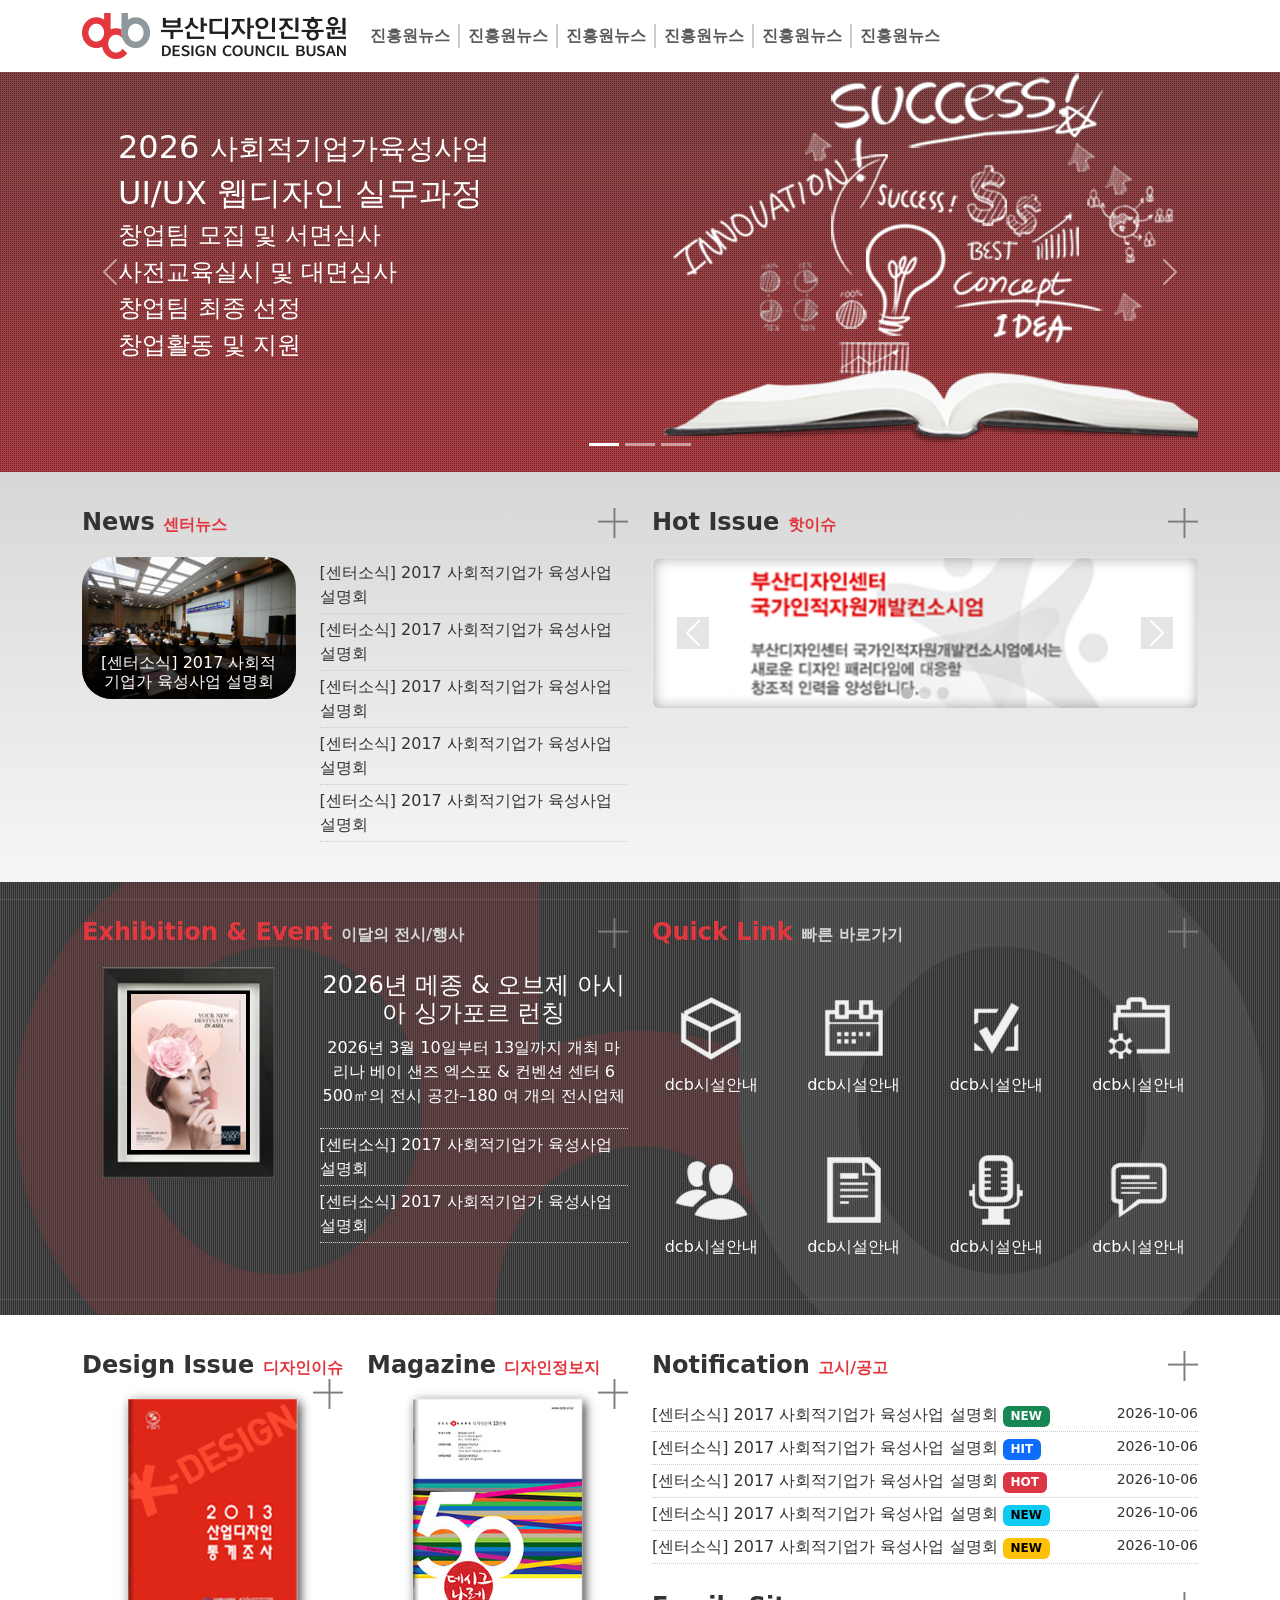
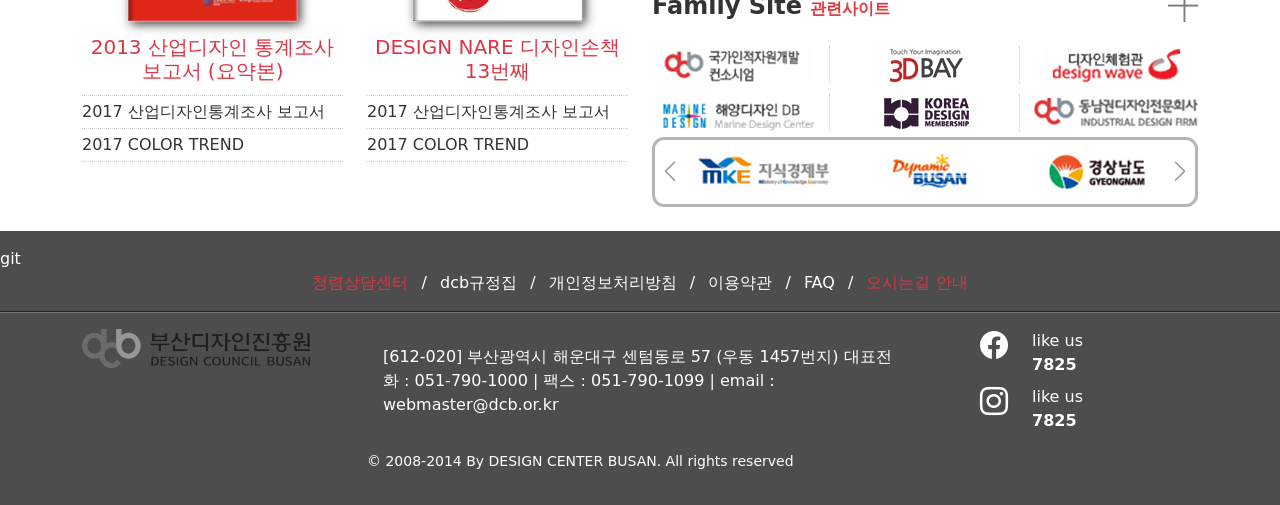
<file: index.html>
<!DOCTYPE html>
<html lang="en">
<head>
  <meta charset="UTF-8">
  <meta name="viewport" content="width=device-width, initial-scale=1.0">
  <title>html 기본구조</title>
  <link rel="stylesheet" href="css/bootstrap.min.css">
  <link rel="stylesheet" href="asset/bootstrap-icons/bootstrap-icons.min.css">
  <link rel="stylesheet" href="css/style.css">
</head>
<body>
  <div id="wrap">
    <header id="head">
      <nav class="navbar navbar-expand-lg">
        <div class="container">
          <a class="navbar-brand" href="/"><img src="img/logo.png" alt="부산디자인진흥원"></a>
          <button class="navbar-toggler" type="button" data-bs-toggle="collapse" data-bs-target="#head_nav" aria-controls="head_nav" aria-expanded="false" aria-label="Toggle navigation">
            <span class="navbar-toggler-icon"></span>
          </button>
          <div class="collapse navbar-collapse" id="head_nav">
            <ul class="navbar-nav me-auto mb-2 mb-lg-0">
              <li class="nav-item dropdown">
                <a class="nav-link dropdown-toggle" href="#" role="button" data-bs-toggle="dropdown" aria-expanded="false">
                  진흥원뉴스
                </a>
                <ul class="dropdown-menu">
                  <li><a class="dropdown-item" href="#">고시/공고</a></li>
                  <li><a class="dropdown-item" href="#">유관기관 고시공고</a></li>
                  <li><a class="dropdown-item" href="#">진흥원소식</a></li>
                  <li><a class="dropdown-item" href="#">진흥원포토</a></li>
                  <li><a class="dropdown-item" href="#">글로벌허브 디자인자산 확충</a></li>
                </ul>
              </li>
              <li class="nav-item dropdown">
                <a class="nav-link dropdown-toggle" href="#" role="button" data-bs-toggle="dropdown" aria-expanded="false">
                  진흥원뉴스
                </a>
                <ul class="dropdown-menu">
                  <li><a class="dropdown-item" href="#">고시/공고</a></li>
                  <li><a class="dropdown-item" href="#">유관기관 고시공고</a></li>
                  <li><a class="dropdown-item" href="#">진흥원소식</a></li>
                  <li><a class="dropdown-item" href="#">진흥원포토</a></li>
                  <li><a class="dropdown-item" href="#">글로벌허브 디자인자산 확충</a></li>
                </ul>
              </li>
              <li class="nav-item dropdown">
                <a class="nav-link dropdown-toggle" href="#" role="button" data-bs-toggle="dropdown" aria-expanded="false">
                  진흥원뉴스
                </a>
                <ul class="dropdown-menu">
                  <li><a class="dropdown-item" href="#">고시/공고</a></li>
                  <li><a class="dropdown-item" href="#">유관기관 고시공고</a></li>
                  <li><a class="dropdown-item" href="#">진흥원소식</a></li>
                  <li><a class="dropdown-item" href="#">진흥원포토</a></li>
                  <li><a class="dropdown-item" href="#">글로벌허브 디자인자산 확충</a></li>
                </ul>
              </li>
              <li class="nav-item dropdown">
                <a class="nav-link dropdown-toggle" href="#" role="button" data-bs-toggle="dropdown" aria-expanded="false">
                  진흥원뉴스
                </a>
                <ul class="dropdown-menu">
                  <li><a class="dropdown-item" href="#">고시/공고</a></li>
                  <li><a class="dropdown-item" href="#">유관기관 고시공고</a></li>
                  <li><a class="dropdown-item" href="#">진흥원소식</a></li>
                  <li><a class="dropdown-item" href="#">진흥원포토</a></li>
                  <li><a class="dropdown-item" href="#">글로벌허브 디자인자산 확충</a></li>
                </ul>
              </li>
              <li class="nav-item dropdown">
                <a class="nav-link dropdown-toggle" href="#" role="button" data-bs-toggle="dropdown" aria-expanded="false">
                  진흥원뉴스
                </a>
                <ul class="dropdown-menu">
                  <li><a class="dropdown-item" href="#">고시/공고</a></li>
                  <li><a class="dropdown-item" href="#">유관기관 고시공고</a></li>
                  <li><a class="dropdown-item" href="#">진흥원소식</a></li>
                  <li><a class="dropdown-item" href="#">진흥원포토</a></li>
                  <li><a class="dropdown-item" href="#">글로벌허브 디자인자산 확충</a></li>
                </ul>
              </li>
              <li class="nav-item dropdown">
                <a class="nav-link dropdown-toggle" href="#" role="button" data-bs-toggle="dropdown" aria-expanded="false">
                  진흥원뉴스
                </a>
                <ul class="dropdown-menu">
                  <li><a class="dropdown-item" href="#">고시/공고</a></li>
                  <li><a class="dropdown-item" href="#">유관기관 고시공고</a></li>
                  <li><a class="dropdown-item" href="#">진흥원소식</a></li>
                  <li><a class="dropdown-item" href="#">진흥원포토</a></li>
                  <li><a class="dropdown-item" href="#">글로벌허브 디자인자산 확충</a></li>
                </ul>
              </li>
            </ul>

          </div>
        </div>
        </nav>
    </header>
    <main id="contents">
      <section class="main01">
        <div class="container">
          <div id="main_img" class="carousel slide">
            <div class="carousel-indicators">
              <button type="button" data-bs-target="#main_img" data-bs-slide-to="0" class="active" aria-current="true" aria-label="Slide 1"></button>
              <button type="button" data-bs-target="#main_img" data-bs-slide-to="1" aria-label="Slide 2"></button>
              <button type="button" data-bs-target="#main_img" data-bs-slide-to="2" aria-label="Slide 3"></button>
            </div>
            <div class="carousel-inner">
              <div class="carousel-item active" data-bs-interval="10000">
                <div class="row">
                  <div class="col-sm-6 text-white p-5">
                    <h2 class="my-2">2026 <small>사회적기업가육성사업</small></h2>
                    <h2>UI/UX 웹디자인 실무과정</h2>
                    <h4>창업팀 모집 및 서면심사</h4>
                    <h4>사전교육실시 및 대면심사</h4>
                    <h4>창업팀 최종 선정</h4>
                    <h4>창업활동 및 지원</h4>
                  </div>
                  <div class="col-sm-6">
                    <img src="img/01_main_img_01.png" alt="2026 UI/UX 웹디자인 실무과정 이미지">
                  </div>
                </div>
              </div>
              <div class="carousel-item">
                <div class="row">
                  <div class="col-sm-6 text-white p-5">
                    <h2 class="my-2">2027 <small>사회적기업가육성사업</small></h2>
                    <h2>UI/UX 웹디자인 실무과정</h2>
                    <h4>창업팀 모집 및 서면심사</h4>
                    <h4>사전교육실시 및 대면심사</h4>
                    <h4>창업팀 최종 선정</h4>
                    <h4>창업활동 및 지원</h4>
                  </div>
                  <div class="col-sm-6">
                    <img src="img/01_main_img_01.png" alt="2026 UI/UX 웹디자인 실무과정 이미지">
                  </div>
                </div>
              </div>
              <div class="carousel-item">
                <div class="row">
                  <div class="col-sm-6 text-white p-5">
                    <h2 class="my-2">2028 <small>사회적기업가육성사업</small></h2>
                    <h2>UI/UX 웹디자인 실무과정</h2>
                    <h4>창업팀 모집 및 서면심사</h4>
                    <h4>사전교육실시 및 대면심사</h4>
                    <h4>창업팀 최종 선정</h4>
                    <h4>창업활동 및 지원</h4>
                  </div>
                  <div class="col-sm-6">
                    <img src="img/01_main_img_01.png" alt="2026 UI/UX 웹디자인 실무과정 이미지">
                  </div>
                </div>
              </div>

            </div>
            <button class="carousel-control-prev" type="button" data-bs-target="#main_img" data-bs-slide="prev">
              <span class="carousel-control-prev-icon" aria-hidden="true"></span>
              <span class="visually-hidden">Previous</span>
            </button>
            <button class="carousel-control-next" type="button" data-bs-target="#main_img" data-bs-slide="next">
              <span class="carousel-control-next-icon" aria-hidden="true"></span>
              <span class="visually-hidden">Next</span>
            </button>
          </div>
        </div>
      </section>
      <section class="main02">
        <div class="container">
          <div class="row">
            <div class="col-12 col-md-6">
              <h3 class="main_title">
                News <small>센터뉴스</small>
                <a href="#"><img src="img/more.png" alt="더보기"></a>
              </h3>
              <div class="row">
                <div class="col-sm-5">
                  <div class="bbs_img mb-3 mb-sm-0">
                    <img src="img/02_bbs_img.jpg" alt="센터뉴스사진">
                    <h4>[센터소식] 2017 사회적기업가 육성사업 설명회</h4>
                  </div>
                </div>
                <div class="col-sm-7">
                  <ul class="list-unstyled bbs_list">
                    <li>
                      <a href="#">[센터소식] 2017 사회적기업가 육성사업 설명회</a>
                    </li>
                    <li>
                      <a href="#">[센터소식] 2017 사회적기업가 육성사업 설명회</a>
                    </li>
                    <li>
                      <a href="#">[센터소식] 2017 사회적기업가 육성사업 설명회</a>
                    </li>
                    <li>
                      <a href="#">[센터소식] 2017 사회적기업가 육성사업 설명회</a>
                    </li>
                    <li>
                      <a href="#">[센터소식] 2017 사회적기업가 육성사업 설명회</a>
                    </li>
                  </ul>
                </div>
              </div>
            </div>
            <div class="col-12 col-md-6">
              <h3 class="main_title">
                Hot Issue <small>핫이슈</small>
                <a href="#"><img src="img/more.png" alt="더보기"></a>
              </h3>
              <!--핫이슈캐러셀-->
              <div id="main_hot" class="carousel slide">
                <div class="carousel-indicators">
                  <button type="button" data-bs-target="#main_hot" data-bs-slide-to="0" class="active" aria-current="true" aria-label="Slide 1"></button>
                  <button type="button" data-bs-target="#main_hot" data-bs-slide-to="1" aria-label="Slide 2"></button>
                  <button type="button" data-bs-target="#main_hot" data-bs-slide-to="2" aria-label="Slide 3"></button>
                </div>
                <div class="carousel-inner">
                  <div class="carousel-item active">
                    <img src="img/02_hot_01.png" alt="핫이슈1">
                  </div>
                  <div class="carousel-item">
                    <img src="img/02_hot_01.png" alt="핫이슈2">
                  </div>
                  <div class="carousel-item ">
                    <img src="img/02_hot_01.png" alt="핫이슈3">
                  </div>

                </div>
                <button class="carousel-control-prev" type="button" data-bs-target="#main_hot" data-bs-slide="prev">
                  <span class="carousel-control-prev-icon" aria-hidden="true"></span>
                  <span class="visually-hidden">Previous</span>
                </button>
                <button class="carousel-control-next" type="button" data-bs-target="#main_hot" data-bs-slide="next">
                  <span class="carousel-control-next-icon" aria-hidden="true"></span>
                  <span class="visually-hidden">Next</span>
                </button>
              </div>
              <!--핫이슈캐러셀-->
            </div>
          </div>
        </div>
      </section>
      <section class="main03">
        <div class="container">
          <div class="row">
            <div class="col-sm-6">
              <h3 class="main_title reverse">
                Exhibition & Event <small>이달의 전시/행사</small>
                <a href="#"><img src="img/more.png" alt="더보기"></a>
              </h3>
              <div class="row">
                <div class="col-sm-5">
                  <div class="poster">
                    <img src="img/03_poster_img.jpg" alt="전시행사">
                  </div>
                </div>
                <div class="col-sm-7">
                  <ul class="list-unstyled bbs_list">
                    <li>
                      <a href="#" class="text-center">
                        <h4>2026년 메종 & 오브제 아시아 싱가포르 런칭</h4>
                        <p>
                          2026년 3월 10일부터 13일까지 개최 
                          마리나 베이 샌즈 엑스포 & 컨벤션 센터 
                          6 500㎡의 전시 공간–180 여 개의 전시업체 
                        </p>
                      </a>
                    </li>
                    <li>
                      <a href="#">[센터소식] 2017 사회적기업가 육성사업 설명회</a>
                    </li>
                    <li>
                      <a href="#">[센터소식] 2017 사회적기업가 육성사업 설명회</a>
                    </li>
                  </ul>
                </div>
              </div>
            </div>
            <div class="col-sm-6">
              <h3 class="main_title reverse">
                Quick Link <small>빠른 바로가기</small>
                <a href="#"><img src="img/more.png" alt="더보기"></a>
              </h3>
              <div class="row main_quick">
                <div class="col-4 col-sm-3">
                  <a href="#">
                    <img src="img/03_icon1.png" alt="바로가기1">
                    <p>dcb시설안내</p>
                  </a>
                </div>
                <div class="col-4 col-sm-3">
                  <a href="#">
                    <img src="img/03_icon2.png" alt="바로가기2">
                    <p>dcb시설안내</p>
                  </a>
                </div>
                <div class="col-4 col-sm-3">
                  <a href="#">
                    <img src="img/03_icon3.png" alt="바로가기3">
                    <p>dcb시설안내</p>
                  </a>
                </div>
                <div class="col-4 col-sm-3">
                  <a href="#">
                    <img src="img/03_icon4.png" alt="바로가기4">
                    <p>dcb시설안내</p>
                  </a>
                </div>
                <div class="col-4 col-sm-3">
                  <a href="#">
                    <img src="img/03_icon5.png" alt="바로가기1">
                    <p>dcb시설안내</p>
                  </a>
                </div>
                <div class="col-4 col-sm-3">
                  <a href="#">
                    <img src="img/03_icon6.png" alt="바로가기1">
                    <p>dcb시설안내</p>
                  </a>
                </div>
                <div class="col-4 col-sm-3 offset-2 offset-sm-0">
                  <a href="#">
                    <img src="img/03_icon7.png" alt="바로가기1">
                    <p>dcb시설안내</p>
                  </a>
                </div>
                <div class="col-4 col-sm-3">
                  <a href="#">
                    <img src="img/03_icon8.png" alt="바로가기1">
                    <p>dcb시설안내</p>
                  </a>
                </div>
                
              </div>
            </div>
          </div>
        </div>
      </section>
      <section class="main04">
        <div class="container">
          <div class="row">
            <div class="col-12 col-sm-6 col-md-3">
              <h3 class="main_title">
                Design Issue  <small>디자인이슈</small>
                <a href="#"><img src="img/more.png" alt="더보기"></a>
              </h3>
              <div class="book mx-auto">
                <img src="img/04_book1.jpg" class="w-100" alt="디자인이슈">
              </div>
              <ul class="list-unstyled bbs_list">
                <li>
                  <a href="#" class="text-center">
                    <h4 class="h5 text-danger">2013 산업디자인 통계조사 보고서 (요약본)</h4>
                  </a>
                </li>
                <li>
                  <a href="#">2017 산업디자인통계조사 보고서 </a>
                </li>
                <li>
                  <a href="#">2017 COLOR TREND </a>
                </li>
              </ul>
            </div>
            <div class="col-12 col-sm-6 col-md-3">
              <h3 class="main_title">
                Magazine <small>디자인정보지</small>
                <a href="#"><img src="img/more.png" alt="더보기"></a>
              </h3>
              <div class="book mx-auto">
                <img src="img/04_book2.jpg" class="w-100" alt="디자인이슈">
              </div>
              <ul class="list-unstyled bbs_list">
                <li>
                  <a href="#" class="text-center">
                    <h4 class="h5 text-danger">DESIGN NARE 디자인손책 13번째</h4>
                  </a>
                </li>
                <li>
                  <a href="#">2017 산업디자인통계조사 보고서 </a>
                </li>
                <li>
                  <a href="#">2017 COLOR TREND </a>
                </li>
              </ul>
            </div>
            <div class="col-12 col-sm-12 col-md-6">
              <h3 class="main_title">
                Notification <small>고시/공고</small>
                <a href="#"><img src="img/more.png" alt="더보기"></a>
              </h3>
              <ul class="list-unstyled bbs_list">
                <li>
                  <a href="#">[센터소식] 2017 사회적기업가 육성사업 설명회</a>
                  <span class="badge text-bg-success">NEW</span>
                  <small class="float-end">2026-10-06</small>
                </li>
                <li>
                  <a href="#">[센터소식] 2017 사회적기업가 육성사업 설명회</a>
                  <span class="badge text-bg-primary">HIT</span>
                  <small class="float-end">2026-10-06</small>
                </li>
                <li>
                  <a href="#">[센터소식] 2017 사회적기업가 육성사업 설명회</a>
                  <span class="badge text-bg-danger">HOT</span>
                  <small class="float-end">2026-10-06</small>
                </li>
                <li>
                  <a href="#">[센터소식] 2017 사회적기업가 육성사업 설명회</a>
                  <span class="badge text-bg-info">NEW</span>
                  <small class="float-end">2026-10-06</small>
                </li>
                <li>
                  <a href="#">[센터소식] 2017 사회적기업가 육성사업 설명회</a>
                  <span class="badge text-bg-warning">NEW</span>
                  <small class="float-end">2026-10-06</small>
                </li>
              </ul>
              <h3 class="main_title">
                Family Site <small>관련사이트</small>
                <a href="#"><img src="img/more.png" alt="더보기"></a>
              </h3>
              <div class="row site_list">
                <div class="col-6 col-sm-4">
                  <a href="#" target="_blank"><img src="img/04_site1.png" alt="사이트1"></a>
                </div>
                <div class="col-6 col-sm-4">
                  <a href="#" target="_blank"><img src="img/04_site2.png" alt="사이트2"></a>
                </div>
                <div class="col-6 col-sm-4">
                  <a href="#" target="_blank"><img src="img/04_site3.png" alt="사이트3"></a>
                </div>
                <div class="col-6 col-sm-4">
                  <a href="#" target="_blank"><img src="img/04_site4.png" alt="사이트4"></a>
                </div>
                <div class="col-6 col-sm-4">
                  <a href="#" target="_blank"><img src="img/04_site5.png" alt="사이트5"></a>
                </div>
                <div class="col-6 col-sm-4">
                  <a href="#" target="_blank"><img src="img/04_site6.png" alt="사이트6"></a>
                </div>
                
              </div>
              <!--배너시작-->
              <div id="main_banner" class="carousel slide">
                <div class="carousel-indicators">
                  <button type="button" data-bs-target="#main_banner" data-bs-slide-to="0" class="active" aria-current="true" aria-label="Slide 1"></button>
                  <button type="button" data-bs-target="#main_banner" data-bs-slide-to="1" aria-label="Slide 2"></button>
                  <button type="button" data-bs-target="#main_banner" data-bs-slide-to="2" aria-label="Slide 3"></button>
                </div>
                <div class="carousel-inner">
                  <div class="carousel-item active">
                    <div class="row">
                      <div class="col-4">
                        <a href="#" target="_blank"><img src="img/04_link1.jpg" alt="배너1"></a>
                      </div>
                      <div class="col-4">
                        <a href="#" target="_blank"><img src="img/04_link2.jpg" alt="배너2"></a>
                      </div>
                      <div class="col-4">
                        <a href="#" target="_blank"><img src="img/04_link3.jpg" alt="배너3"></a>
                      </div>
                    </div>
                  </div>
                  <div class="carousel-item">
                    <div class="row">
                      <div class="col-4">
                        <a href="#" target="_blank"><img src="img/04_link1.jpg" alt="배너1"></a>
                      </div>
                      <div class="col-4">
                        <a href="#" target="_blank"><img src="img/04_link2.jpg" alt="배너2"></a>
                      </div>
                      <div class="col-4">
                        <a href="#" target="_blank"><img src="img/04_link3.jpg" alt="배너3"></a>
                      </div>
                    </div>
                  </div>
                  <div class="carousel-item">
                    <div class="row">
                      <div class="col-4">
                        <a href="#" target="_blank"><img src="img/04_link1.jpg" alt="배너1"></a>
                      </div>
                      <div class="col-4">
                        <a href="#" target="_blank"><img src="img/04_link2.jpg" alt="배너2"></a>
                      </div>
                      <div class="col-4">
                        <a href="#" target="_blank"><img src="img/04_link3.jpg" alt="배너3"></a>
                      </div>
                    </div>
                  </div>
                </div>
                <button class="carousel-control-prev" type="button" data-bs-target="#main_banner" data-bs-slide="prev">
                  <i class="bi bi-chevron-left"></i>
                  <span class="visually-hidden">Previous</span>
                </button>
                <button class="carousel-control-next" type="button" data-bs-target="#main_banner" data-bs-slide="next">
                  <i class="bi bi-chevron-right"></i>
                  <span class="visually-hidden">Next</span>
                </button>
              </div>
              <!--배너종료-->
            </div>
          </div>
        </div>
      </section>
    </main>
    <footer id="foot">
      <div class="foot_link py-1 py-sm-3">git
        <div class="container text-center">
          <ul class="list-inline mb-0">
            <li class="list-inline-item">
              <a href="#" class="text-danger">청렴상담센터</a>
            </li>
            <li class="list-inline-item">/</li>
            <li class="list-inline-item">
              <a href="#" class="text-white">dcb규정집</a>
            </li>
            <li class="list-inline-item">/</li>
            <li class="list-inline-item">
              <a href="#" class="text-white">개인정보처리방침</a>
            </li>
            <li class="list-inline-item">/</li>
            <li class="list-inline-item">
              <a href="#" class="text-white">이용약관</a>
            </li>
            <li class="list-inline-item">/</li>
            <li class="list-inline-item">
              <a href="#" class="text-white">FAQ</a>
            </li>
            <li class="list-inline-item">/</li>
            <li class="list-inline-item">
              <a href="#" class="text-danger">오시는길 안내</a>
            </li>
          </ul>
        </div>
      </div>
      <div class="foot_copy py-3">
        <div class="container">
          <div class="row text-center text-sm-start">
            <div class="col-sm-3">
              <img src="img/logo_foot.png" alt="부산디자인진흥원">
            </div>
            <div class="col-sm-6">
              <p class="p-1 p-sm-2 p-md-3">
                [612-020] 부산광역시 해운대구 센텀동로 57<br class="d-sm-none"> (우동 1457번지)
                <br class="d-sm-none">
                대표전화 : 051-790-1000 <br class="d-sm-none"> 
                <span class="d-none d-sm-inline">|</span> 
                팩스 : 051-790-1099<br class="d-sm-none"> 
                <span class="d-none d-sm-inline">|</span> 
                email : webmaster@dcb.or.kr
              </p>
              <p><small> © 2008-2014 By DESIGN CENTER BUSAN.<br class="d-sm-none"> All rights reserved</small></p>
            </div>
            <div class="col-sm-3">
              <dl class="row sns">
                <dt class="col-2 col-sm-4 h3 text-end">
                  <i class="bi bi-facebook"></i>
                </dt>
                <dd class="col-4 col-sm-8 text-start">
                  like us <br><span class="sns_count">7825</span>
                </dd>
                <dt class="col-2 col-sm-4 h3 text-end">
                  <i class="bi bi-instagram"></i>
                </dt>
                <dd class="col-4 col-sm-8 text-start">
                  like us <br><span class="sns_count">7825</span>
                </dd>
              </dl>
            </div>
          </div>
        </div>
      </div>
    </footer>
  </div>
  <script src="/js/bootstrap.min.js"></script>
  <script src="/js/bootstrap.bundle.min.js"></script>
</body>
</html>
</file>
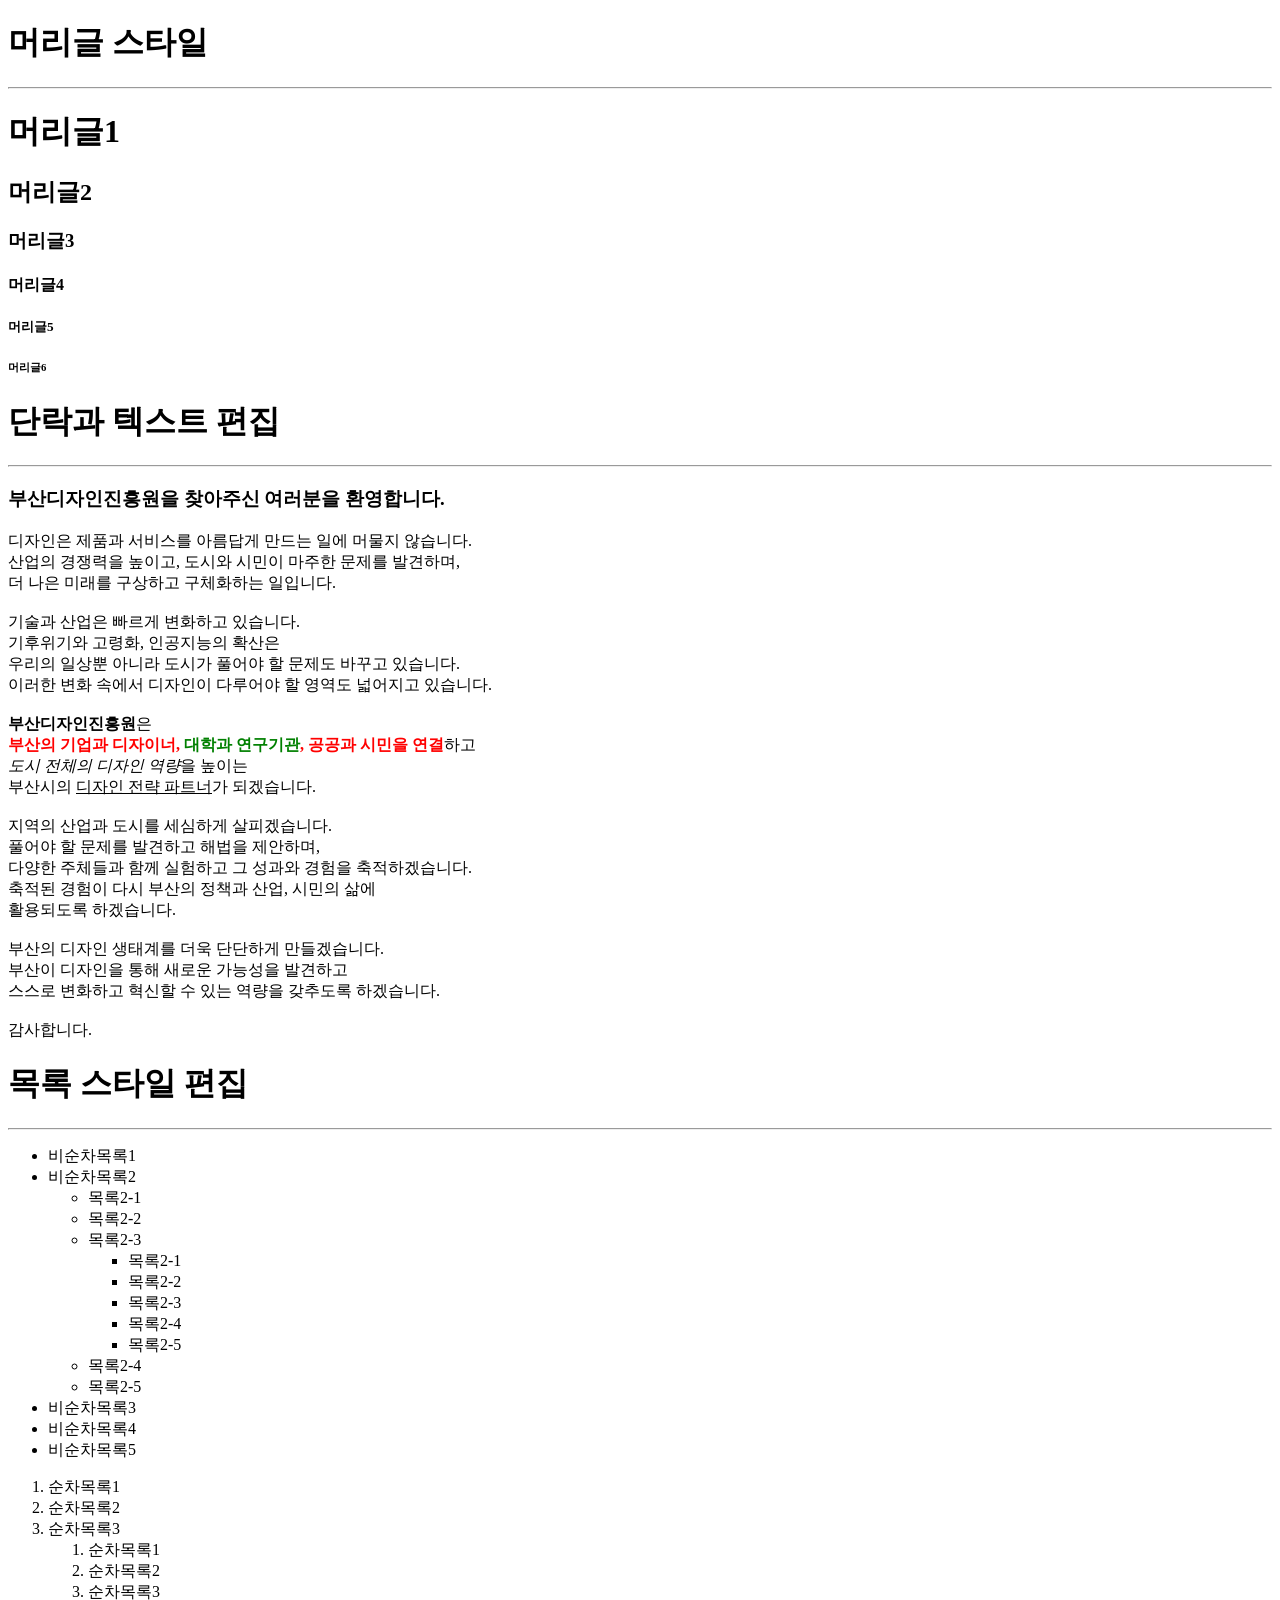
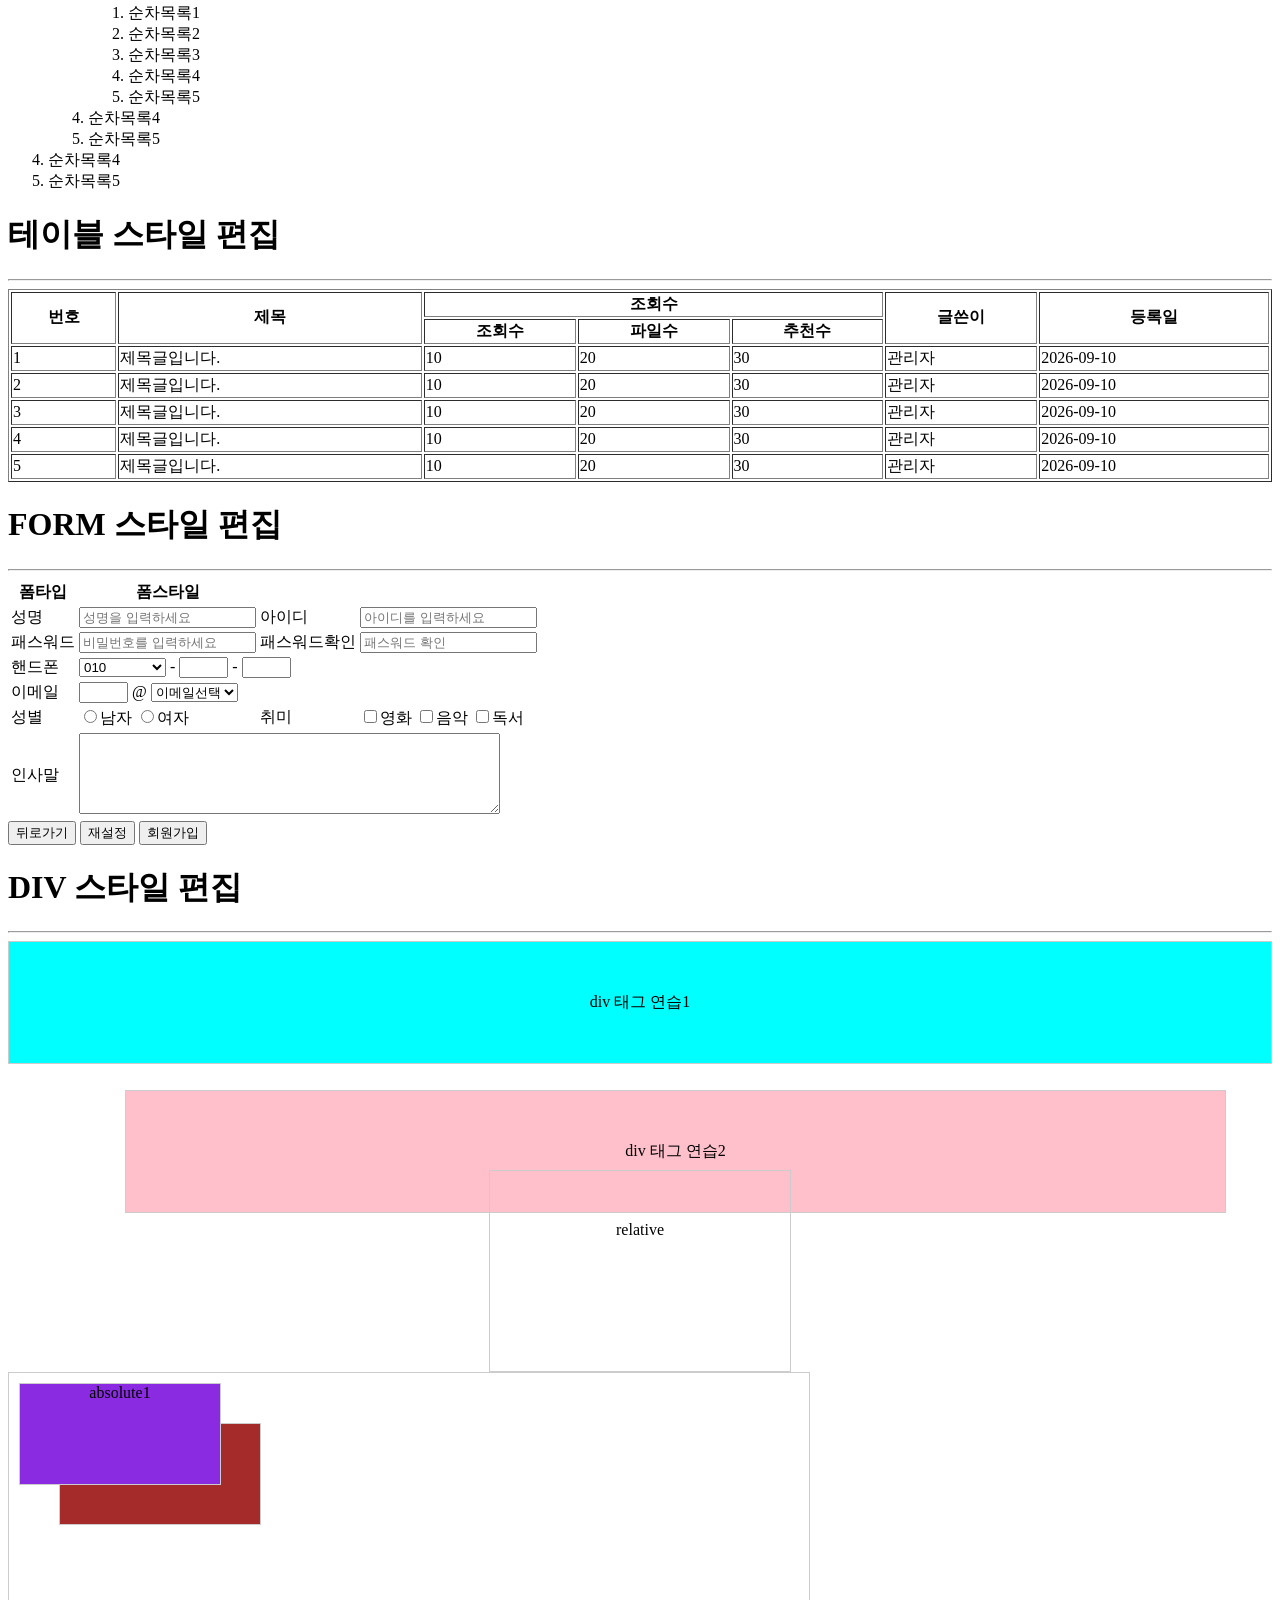
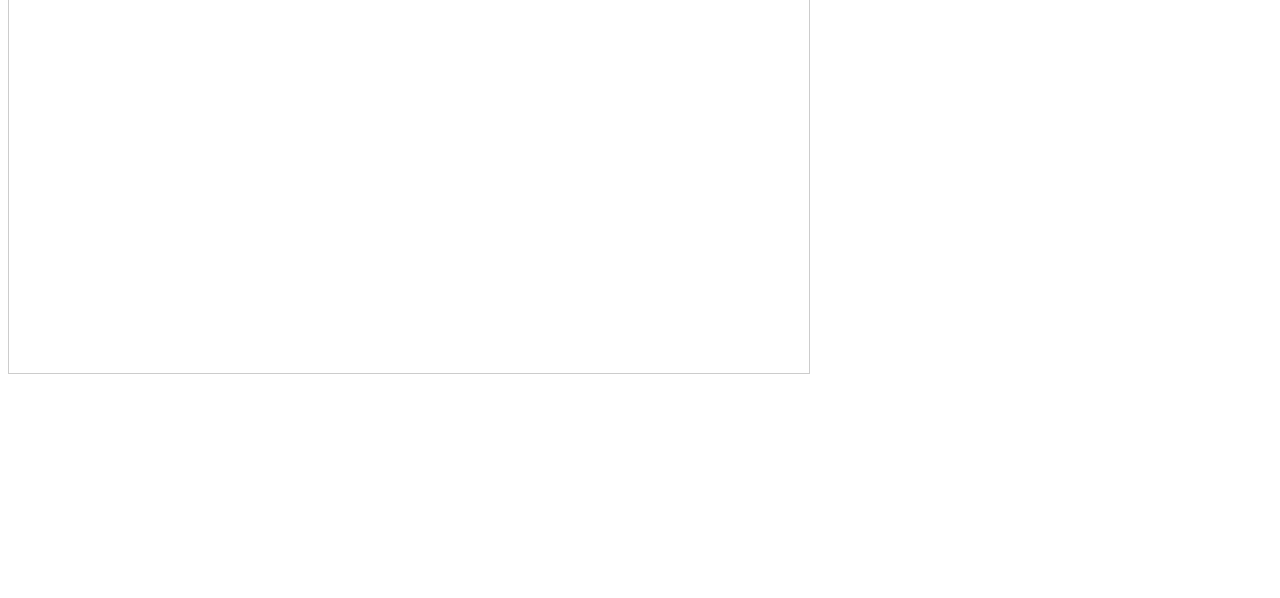
<file: basic.html>
<!DOCTYPE html>
<html lang="en">
<head>
  <meta charset="UTF-8">
  <meta name="viewport" content="width=device-width, initial-scale=1.0">
  <title>HTML 기본 연습</title>
</head>
<body>
  <!--머리글 스타일 시작-->
  <h1>머리글 스타일</h1>
  <hr>
  <h1>머리글1</h1>
  <h2>머리글2</h2>
  <h3>머리글3</h3>
  <h4>머리글4</h4>
  <h5>머리글5</h5>
  <h6>머리글6</h6>

  <!--단락과 텍스트 편집-->
  <h1>단락과 텍스트 편집</h1>
  <hr>
  <h3>부산디자인진흥원을 찾아주신 여러분을 환영합니다.</h3>
  <p>
    디자인은 제품과 서비스를 아름답게 만드는 일에 머물지 않습니다.<br>
    산업의 경쟁력을 높이고, 도시와 시민이 마주한 문제를 발견하며,<br>
    더 나은 미래를 구상하고 구체화하는 일입니다.<br>
    <br>
    기술과 산업은 빠르게 변화하고 있습니다.<br>
    기후위기와 고령화, 인공지능의 확산은<br>
    우리의 일상뿐 아니라 도시가 풀어야 할 문제도 바꾸고 있습니다.<br>
    이러한 변화 속에서 디자인이 다루어야 할 영역도 넓어지고 있습니다.<br>
    <br>
    <b>부산디자인진흥원</b>은<br>
    <span style="color: red; font-weight: bold;">부산의 기업과 디자이너, <span style="color: green;">대학과 연구기관</span>, 공공과 시민을 연결</span>하고<br>
    <i>도시 전체의 디자인 역량</i>을 높이는<br>
    부산시의 <u>디자인 전략 파트너</u>가 되겠습니다.<br>
    <br>
    지역의 산업과 도시를 세심하게 살피겠습니다.<br>
    풀어야 할 문제를 발견하고 해법을 제안하며,<br>
    다양한 주체들과 함께 실험하고 그 성과와 경험을 축적하겠습니다.<br>
    축적된 경험이 다시 부산의 정책과 산업, 시민의 삶에<br>
    활용되도록 하겠습니다.<br>
    <br>
    부산의 디자인 생태계를 더욱 단단하게 만들겠습니다.<br>
    부산이 디자인을 통해 새로운 가능성을 발견하고<br>
    스스로 변화하고 혁신할 수 있는 역량을 갖추도록 하겠습니다.<br>
    <br>
    감사합니다.
  </p>

  <!--목록 스타일 편집-->
  <h1>목록 스타일 편집</h1>
  <hr>
  <ul>
    <li>비순차목록1</li>
    <li>비순차목록2
      <ul>
        <li>목록2-1</li>
        <li>목록2-2</li>
        <li>목록2-3
          <ul>
            <li>목록2-1</li>
            <li>목록2-2</li>
            <li>목록2-3</li>
            <li>목록2-4</li>
            <li>목록2-5</li>
          </ul>
        </li>
        <li>목록2-4</li>
        <li>목록2-5</li>
      </ul>
    </li>
    <li>비순차목록3</li>
    <li>비순차목록4</li>
    <li>비순차목록5</li>
  </ul>

  <ol>
    <li>순차목록1</li>
    <li>순차목록2</li>
    <li>순차목록3
      <ol>
        <li>순차목록1</li>
        <li>순차목록2</li>
        <li>순차목록3
          <ol>
            <li>순차목록1</li>
            <li>순차목록2</li>
            <li>순차목록3</li>
            <li>순차목록4</li>
            <li> 순차목록5</li>
          </ol>
        </li>
        <li>순차목록4</li>
        <li> 순차목록5</li>
      </ol>
    </li>
    <li>순차목록4</li>
    <li> 순차목록5</li>
  </ol>

  <!--테이블 스타일 편집-->
  <h1>테이블 스타일 편집</h1>
  <hr>
  <table border="1" width="100%">
    <tr>
      <th rowspan="2">번호</th>
      <th rowspan="2">제목</th>
      <th colspan="3">조회수</th>
      <th rowspan="2">글쓴이</th>
      <th rowspan="2">등록일</th>
    </tr>
    <tr>
      <th>조회수</th>
      <th>파일수</th>
      <th>추천수</th>
    </tr>
    <tr>
      <td>1</td>
      <td>제목글입니다.</td>
      <td>10</td>
      <td>20</td>
      <td>30</td>
      <td>관리자</td>
      <td>2026-09-10</td>
    </tr>
    <tr>
      <td>2</td>
      <td>제목글입니다.</td>
      <td>10</td>
      <td>20</td>
      <td>30</td>
      <td>관리자</td>
      <td>2026-09-10</td>
    </tr>
    <tr>
      <td>3</td>
      <td>제목글입니다.</td>
      <td>10</td>
      <td>20</td>
      <td>30</td>
      <td>관리자</td>
      <td>2026-09-10</td>
    </tr>
    <tr>
      <td>4</td>
      <td>제목글입니다.</td>
      <td>10</td>
      <td>20</td>
      <td>30</td>
      <td>관리자</td>
      <td>2026-09-10</td>
    </tr>
    <tr>
      <td>5</td>
      <td>제목글입니다.</td>
      <td>10</td>
      <td>20</td>
      <td>30</td>
      <td>관리자</td>
      <td>2026-09-10</td>
    </tr>
    
  </table>

  <!--FORM 스타일 편집-->
  <h1>FORM 스타일 편집</h1>
  <hr>
  <form name="user_regist" action="user_regist_ok.html">
    <table>
      <tr>
        <th>폼타입</th>
        <th>폼스타일</th>
      </tr>
      <tr>
        <td>
          <label for="user_name">성명</label>
        </td>
        <td>
          <input name="user_name" id="user_name" type="text" placeholder="성명을 입력하세요" value="">
        </td>
        <td>
          <label for="user_id">아이디</label>
        </td>
        <td>
            <input name="user_id" id="user_id" type="text" placeholder="아이디를 입력하세요" value="">
        </td>
      </tr>
      <tr>
        <td>
          <label for="user_pw">패스워드</label>
        </td>
        <td>
          <input name="user_pw" id="user_pw" type="password" placeholder="비밀번호를 입력하세요" value="">
        </td>
        <td>
          <label for="user_pw2">패스워드확인</label>
        </td>
        <td>
            <input name="user_pw2" id="user_pw2" type="password" placeholder="패스워드 확인" value="">
        </td>
      </tr>
      <tr>
        <td>
          <label>핸드폰</label>
        </td>
        <td colspan="3">
          <select name="hp1" id="hp1">
            <option value="">앞자리선택</option>
            <option value="010" selected>010</option>
            <option value="011">011</option>
            <option value="017">017</option>
          </select>
          -
          <input name="hp2" type="text" maxlength="4" size="4">
          -
          <input name="hp3" type="text" maxlength="4" size="4">
        </td>
      </tr>
      <tr>
        <td>
          <label>이메일</label>
        </td>
        <td colspan="3">
          <input name="email1" type="text" maxlength="4" size="4">
          @
          <select name="email2" id="email2">
            <option value="">이메일선택</option>
            <option value="naver.com">naver.com</option>
            <option value="gmail.com">gmail.com</option>
            <option value="kakao.com">kakao.com</option>
          </select>
        </td>
      </tr>
      <tr>
        <td>
          <label>성별</label>
        </td>
        <td>
          <label><input type="radio" name="sex" value="남자">남자</label>
          <label><input type="radio" name="sex" value="여자">여자</label>
        </td>
        <td>
          <label>취미</label>
        </td>
        <td>
          <input type="checkbox" name="hobby" id="hobby1" value="영화"><label for="hobby1">영화</label>
          <input type="checkbox" name="hobby" id="hobby2" value="음악"><label for="hobby2">음악</label>
          <input type="checkbox" name="hobby" id="hobby3" value="독서"><label for="hobby3">독서</label>
        </td>
      </tr>
      <tr>
        <td><label for="user_insa">인사말</label></td>
        <td colspan="3">
          <textarea name="user_insa" id="user_insa" rows="5" cols="50"></textarea>
        </td>
      </tr>

    </table>
    <button type="button">뒤로가기</button>
    <button type="reset">재설정</button>
    <button type="submit">회원가입</button>
  </form>

  <style>
    div { border: 1px #ccc solid; text-align: center;  }
    .div1 { background-color: aqua; padding: 50px 100px;}
    .div2 { background-color: pink; padding: 50px; margin:26px 46px 57px 117px;}
    .div3 { position: relative; padding: 50px; width: 200px; height: 100px; margin: -100px auto 0 auto; }

    .div_wrap { width: 800px; height: 600px; position: relative;}
    .div4 { position: absolute; width: 200px; height: 100px; background-color: blueviolet; top: 10px; left:10px; z-index: 10; }
    .div5 { position: absolute; background-color: brown; width: 200px; height: 100px; top: 50px; left: 50px;}
  </style>
  <!--DIV 스타일 편집-->
  <h1>DIV 스타일 편집</h1>
  <hr>
  <div class="div1">div 태그 연습1</div>
  <div class="div2">div 태그 연습2</div>
  <div class="div3">relative</div>
  

  <div class="div_wrap">
    <div class="div4">absolute1</div>
    <div class="div5">absolute2</div>
  </div>




  <br><br><br><br><br><br><br><br><br><br><br><br>



</body>
</html>
</file>
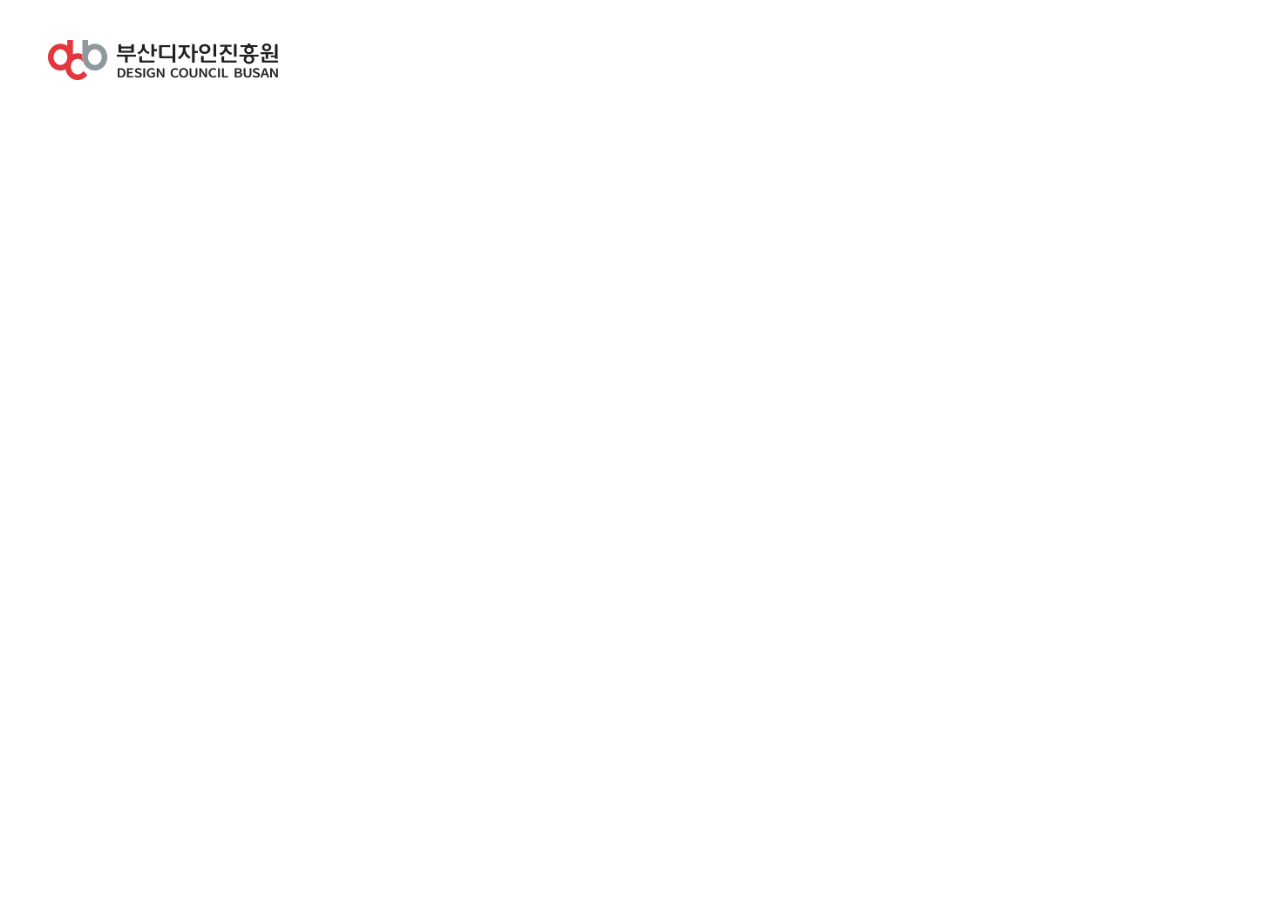
<file: index2.html>
<!DOCTYPE html>
<html lang="en">
<head>
  <meta charset="UTF-8">
  <meta name="viewport" content="width=device-width, initial-scale=1.0">
  <title>html 기본구조</title>
  <style>
    #wrap {}
    #head {}
    #navi {}
    .nav_logo { padding: 20px; margin: 20px; display: block;}
    .nav_logo img { height: 40px; }

    #contents {}
    #foot {}
  </style>
</head>
<body>
  <div id="wrap">
    <header id="head">
      <div class="container">
        <nav id="navi">
          <a href="/index.html" class="nav_logo"><img src="/img/logo.png" alt="부산디자인진흥원"></a>
        </nav>
      </div>
    </header>
    <main id="contents">
      <div class="container">
        <section class="main_img">

        </section>
      </div>
    </main>
    <footer id="foot">
      <div class="container">
        
      </div>
    </footer>
  </div>
</body>
</html>
</file>
<file: css/style.css>
/*기본설정*/
body {color: #333;}
a { color: #333; text-decoration: none;}
a:hover { color: #E2373E;}

/*레이아웃*/
#wrap { }
#head {}
#head_nav .dropdown-toggle::after { display: none;}

#head_nav .nav-item { border-right: 2px #ccc solid; }
#head_nav .nav-item:last-child { border: none; }
#head_nav .nav-item .nav-link { font-weight: bold; padding: 0px 8px; }

.nav_logo { padding: 20px; margin: 20px; display: block;}
.nav_logo img { height: 40px; }

#contents {}

.main_title { font-weight: bold; padding: 12px 0; font-size: 24px; }
.main_title  small { color:#E2373E; font-size: 16px; }
.main_title a { float: right; }
.main_title a img { height: 30px; }
.main_title.reverse { color:#E2373E; }
.main_title.reverse small { color:#d6d6d6; }


#foot { background: #4D4D4D; color: #fff; }
.foot_link { border-bottom: 1px solid #262626; }
.foot_copy { border-top: 1px solid #737373; }

/*메인스타일*/
.bbs_img{ position: relative; border-radius: 30px;}
.bbs_img img { max-width: 100%; border-radius: 30px; }
.bbs_img h4 { position: absolute; width: 100%; margin: 0; padding: 8px 12px; text-align: center; bottom: 0; background-color: rgba(0,0,0, 0.75); color: #fff; font-size: 16px; border-radius:0 0 30px 30px; }
.bbs_list li { border-bottom: 1px #ccc dotted; padding: 4px 0; }

.main01 { background-image: url(../img/01_bg.png), linear-gradient(180deg, #A24145 0%, #E2383F 100%); }
.main02, .main03, .main04 { padding: 24px 0;}
.main02 { background: linear-gradient(180deg, #D7D7D7 0%, #E6E6E6 49.04%, #F6F6F6 100%); }
.main03 { 
  background-image: url(../img/03_bg2.png), url(../img/03_bg1.png);
  background-size: cover, auto;
  background-repeat: no-repeat, repeat;
  background-position: center center, center; 
  color: #fff;
}
.main03 a { color: #fff;}

#main_img .carousel-control-next, 
#main_img .carousel-control-prev { width: 5%; }

#main_hot .carousel-item > img { width: 100%;}
#main_hot .carousel-indicators { margin-bottom: 0;}
#main_hot .carousel-indicators [data-bs-target] { width: 12px; height: 12px; border-radius: 50%; background-color:#bbb;  }
#main_hot .carousel-control-prev-icon, 
#main_hot .carousel-control-next-icon { background-color: #ccc;} 

#main_banner { border-radius: 12px; border: 3px solid #B6B6B6; background: #FFF; padding: 10px 30px;}
#main_banner .carousel-item .row { text-align: center; }
#main_banner .carousel-control-prev,
#main_banner .carousel-control-next { width: 30px; color: #333; font-size: 24px;}

.poster {     
  background: url(../img/03_poster_bg.jpg) center no-repeat;  background-size: 100% 100%;  padding: 13% 13%;  width: 80%;  margin: 0 auto; 
}
.poster img { width: 100%; }

.main_quick > div { text-align: center; padding: 16px 16px;  }

.book { width: 65%; box-shadow:#fff 0px 0px 2px, #333 3px 3px 10px; margin-bottom: 10px; }
.main04 .bbs_list .h5 { min-height: 48px; }

.site_list > div { text-align: center; padding:0 10px; margin: 5px 0; border-right: #ccc 1px dotted;}
.site_list > div:last-child { border: none; }
.site_list > div:nth-child(3) { border: none; }

.sns {}
.sns .sns_count { font-weight: bold;}

@media (max-width: 575.98px) {
  .navbar-brand img { height: 32px; }
  #contents img { max-width: 100%;}
  .bbs_img { width: 70%; margin: 0 auto; }
  .main_title { font-size: 23px; }
  .main_title small { font-size: 15px; }
}
</file>
